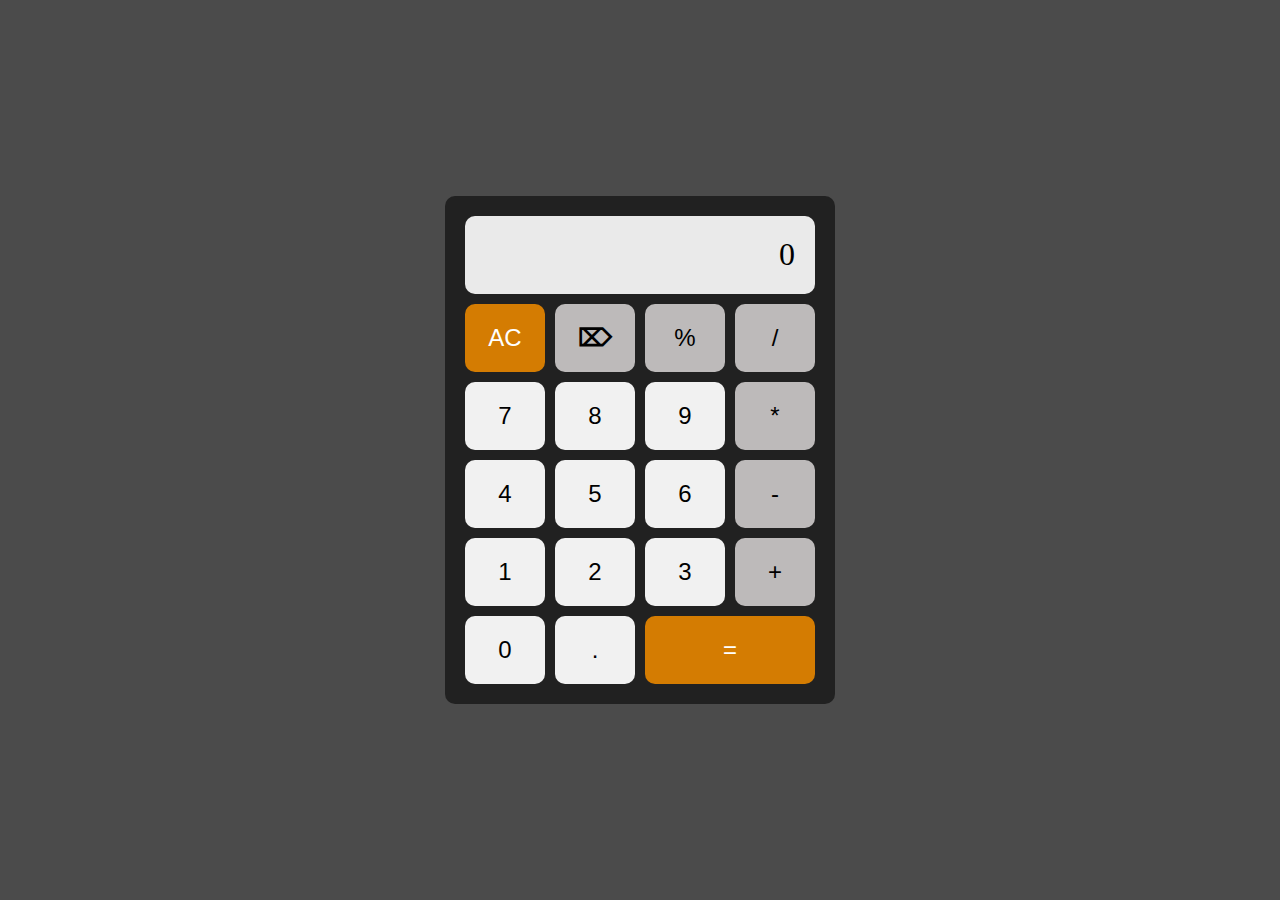
<file: Simple Calculator/index.html>
<!DOCTYPE html>
<html lang="en">
  <head>
    <meta charset="UTF-8" />
    <meta name="viewport" content="width=device-width, initial-scale=1.0" />
    <title>Calculator</title>
    <link rel="stylesheet" href="style.css" />
  </head>
  <body>
    <div id="calculator">

      <div id="display">0</div>

      <button class="btn AC">AC</button>
      <button class="btn operator" style="font-weight: bold;">⌦</button>
      <button class="btn operator">%</button>
      <button class="btn operator">/</button>

      <button class="btn">7</button>
      <button class="btn">8</button>
      <button class="btn">9</button>
      <button class="btn operator">*</button>

      <button class="btn">4</button>
      <button class="btn">5</button>
      <button class="btn">6</button>
      <button class="btn operator">-</button>

      <button class="btn">1</button>
      <button class="btn">2</button>
      <button class="btn">3</button>
      <button class="btn operator">+</button>

      <button class="btn">0</button>
      <button class="btn">.</button>
      <button class="btn equal">=</button>
      <!-- <button class="btn">+</button> -->
    </div>
    <script src="scripts.js"></script>
  </body>
</html>
</file>
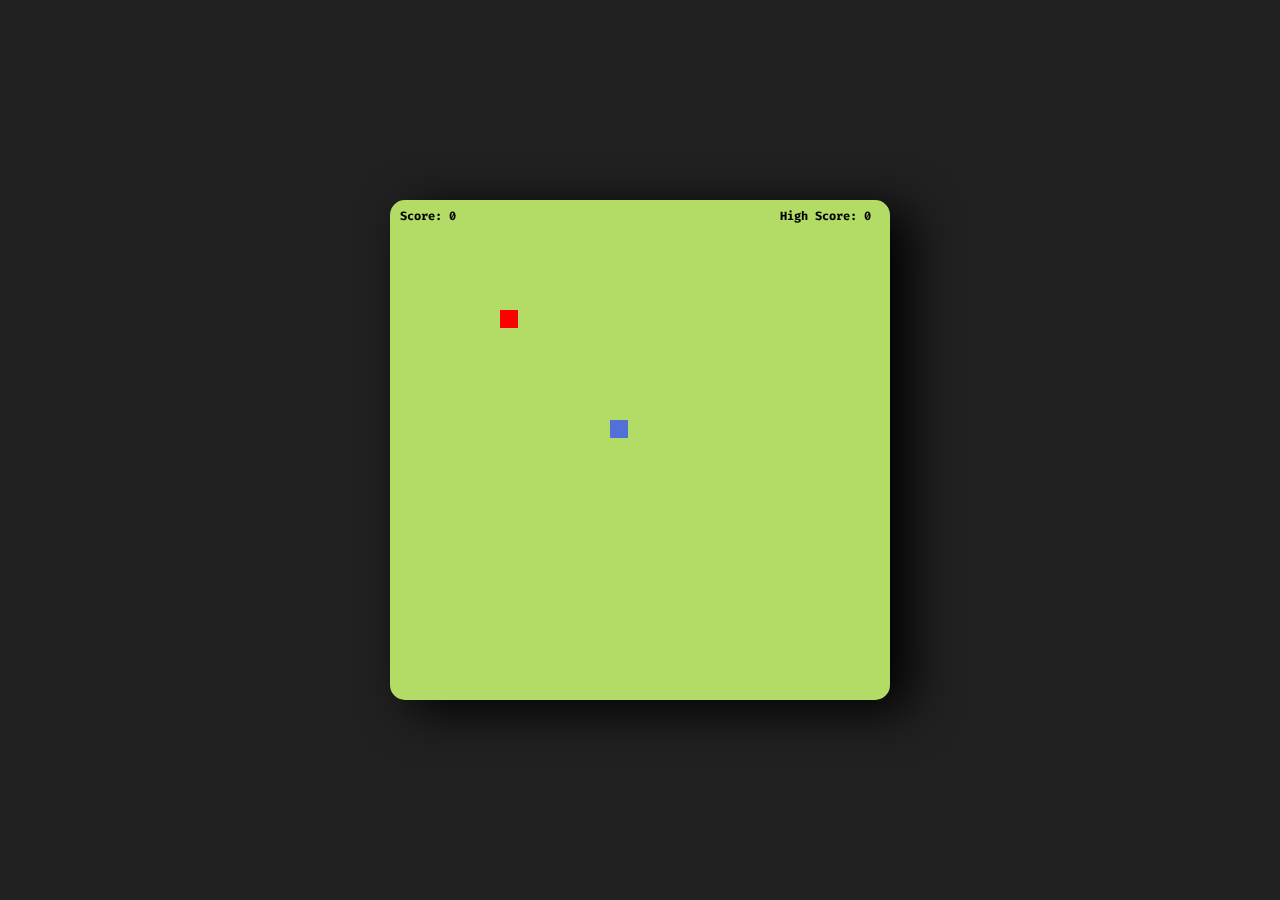
<file: Snake and Apples/index.html>
<!DOCTYPE html>
<html lang="en">
  <head>
    <meta charset="UTF-8" />
    <meta name="viewport" content="width=device-width, initial-scale=1.0" />
    <title>Snake and Apples</title>
  </head>

  <link
    rel="stylesheet"
    href="https://fonts.googleapis.com/css2?family=Fira+Code:wght@400;700&display=swap"
  />

  <style>
    @import url("https://fonts.googleapis.com/css2?family=Fira+Code:wght@400;700&display=swap");

    body {
      margin: 0px;
      padding: 0px;
      display: flex;
      flex-direction: column;
      justify-content: center;
      align-items: center;
      height: 100vh;
      background-color: #212121;
    }
    canvas {
      box-shadow: black 20px 10px 50px;
      border-radius: 15px;
    }
  </style>
  <body>
    <canvas id="gameBoard" width="500" height="500"> </canvas>
    <script src="script.js"></script>
  </body>
</html>
</file>
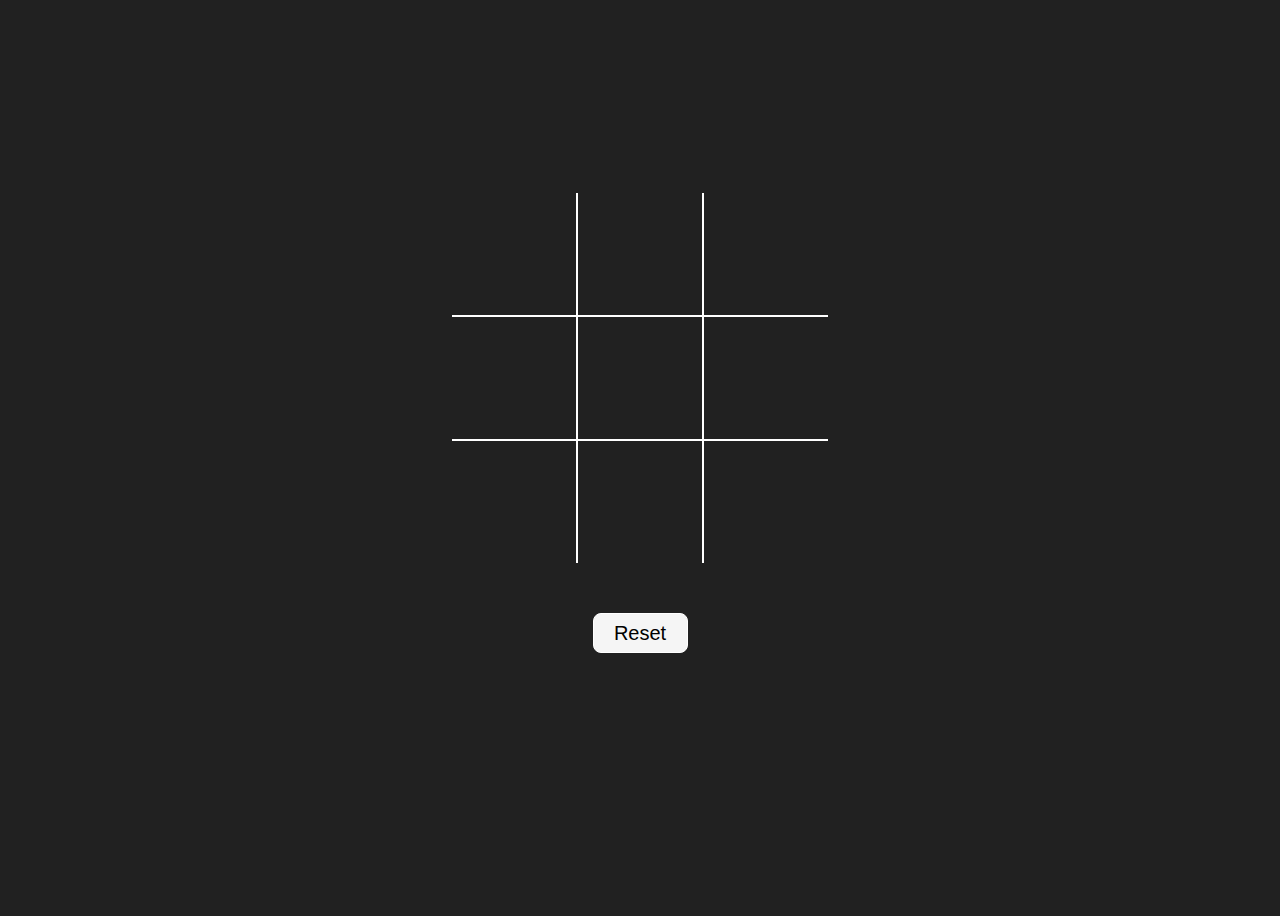
<file: Tic Tac Toe/index.html>
<!DOCTYPE html>
<html lang="en">
  <head>
    <meta charset="UTF-8" />
    <meta name="viewport" content="width=device-width, initial-scale=1.0" />
    <title>Tic Tac Toe</title>
    <link rel="stylesheet" href="style.css" />
  </head>
  <body>
    <div id="main">
      <div class="ui">
        <!-- first row -->
        <div class="row">
          <input type="text" class="cell" id="b1" readonly />
          <input type="text" class="cell" id="b2" readonly />
          <input type="text" class="cell" id="b3" readonly />
        </div>

        <!-- second row -->
        <div class="row">
          <input type="text" class="cell" id="b4" readonly />
          <input type="text" class="cell" id="b5" readonly />
          <input type="text" class="cell" id="b6" readonly />
        </div>

        <!-- third row -->
        <div class="row">
          <input type="text" class="cell" id="b7" readonly />
          <input type="text" class="cell" id="b8" readonly />
          <input type="text" class="cell" id="b9" readonly />
        </div>
      </div>
      <button id="btn">Reset</button>
      <p id="print"></p>
    </div>
  </body>
  <script src="script.js"></script>
</html>
</file>
<file: Simple Calculator/style.css>
body {
  margin: 0;
  padding: 0;
  display: flex;
  justify-content: center;
  align-items: center;
  height: 100vh;
  background-color: rgb(75, 75, 75);
}

#calculator {
  display: grid;
  grid-template-columns: repeat(4, 1fr);
  grid-template-rows: auto;
  gap: 10px;
  width: 350px;
  margin: 0 auto;
  border-radius: 10px;
  padding: 20px;
  background-color: #212121;
}

#display {
  grid-column: span 4;
  background: #eaeaea;
  padding: 20px;
  font-size: 2em;
  text-align: right;
  border-radius: 10px;
  min-height: 37.6px;
}

.btn {
  padding: 20px;
  font-size: 1.5em;
  background: #f1f1f1;
  border: none;
  cursor: pointer;
  border-radius: 10px;
}

.btn:hover {
  background-color: rgb(189, 186, 186);
}

.btn:active {
  background-color: rgb(158, 157, 157);
}

.btn.operator {
  background-color: rgb(189, 186, 186);
  /* color: white; */
}

.btn.operator:hover {
  background-color: rgb(212, 210, 210);
  /* color: white; */
}

.btn.operator:active {
  background-color: rgb(193, 193, 193);
  /* color: white; */
}

.btn.equal {
  grid-column: span 2;
  background-color: #d47c02;
  color: white;
}

.btn.equal:hover {
  grid-column: span 2;
  background-color: #e68704;
  color: white;
}
.btn.equal:active {
  opacity: 0.7;
  color: white;
}

.btn.AC {
  background-color: #d47c02;
  color: white;
}

.btn.AC:hover {
  background-color: #e68704;
  color: white;
}

.btn.AC:active {
  background-color: #e68704;
  opacity: 0.7;
  color: white;
}
</file>
<file: Tic Tac Toe/style.css>
.ui {
  display: flex;
  flex-direction: column;
  align-items: center;
}

body {
  height: 100vh;
  display: flex;
  align-items: center;
  justify-content: center;
  background-color: #212121;

}

#main {
  flex-direction: column;
  align-items: center;
  display: flex;
  justify-content: center;
}

.row {
  display: flex;
}

.cell {
  border: none;
  width: 120px;
  height: 120px;
  display: flex;
  align-items: center;
  justify-content: center;
  font-size: 48px;
  color: white;
  text-align: center;
  cursor: pointer;
  background-color: #212121;
}

.cell:active {
  outline: none;
}

#b1 {
  border-bottom: 1px solid white;
  border-right: 1px solid white;
}
#b2 {
  border-bottom: 1px solid white;
  border-right: 1px solid white;
  border-left: 1px solid white;
}
#b3 {
  border-bottom: 1px solid white;
  border-left: 1px solid white;
}
#b4 {
  border-top: 1px solid white;
  border-bottom: 1px solid white;
  border-right: 1px solid white;
}
#b5 {
  border: 1px solid white;
}
#b6 {
  border-top: 1px solid white;
  border-bottom: 1px solid white;
  border-left: 1px solid white;
}
#b7 {
  border-top: 1px solid white;
  border-right: 1px solid white;
}
#b8 {
  border-top: 1px solid white;
  border-right: 1px solid white;
  border-left: 1px solid white;
}
#b9 {
  border-top: 1px solid white;
  border-left: 1px solid white;
}

#btn {
  box-sizing: border-box;
  width: 95px;
  height: 40px;
  border: 1px solid white;
  margin-top: 50px;
  border-radius: 8px;
  font-family: Verdana, Geneva, Tahoma, sans-serif;
  background-color: whitesmoke;
  color: black;
  font-size: 20px;
  cursor: pointer;
}

#print {
    margin-top: 50px;
  font-family: Verdana, Geneva, Tahoma, sans-serif;
  color: white;
  font-size: 20px;
}
</file>
